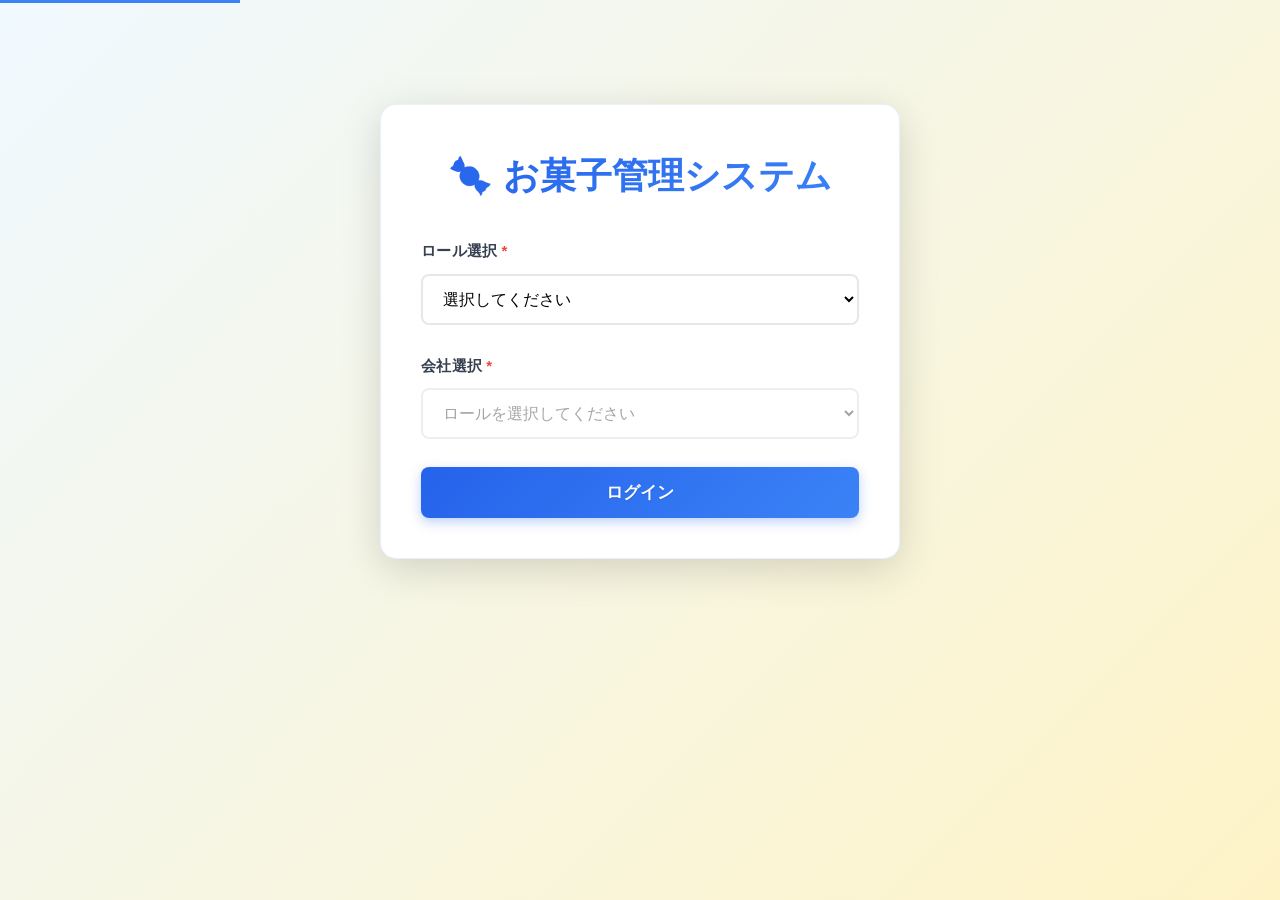
<file: index.html>
<!DOCTYPE html>
<html lang="ja">
<head>
  <meta charset="UTF-8">
  <meta name="viewport" content="width=device-width, initial-scale=1.0">
  <meta name="description" content="お菓子業界向けの商品管理・見積システム - メーカーと問屋をつなぐB2B取引プラットフォーム">
  <meta name="keywords" content="お菓子,商品管理,見積もり,B2B,メーカー,問屋">
  <title>お菓子業界 商品・見積管理システム</title>

  <!-- External CSS -->
  <link rel="stylesheet" href="css/styles.css">

  <!-- Favicon (optional) -->
  <link rel="icon" href="data:image/svg+xml,<svg xmlns=%22http://www.w3.org/2000/svg%22 viewBox=%220 0 100 100%22><text y=%22.9em%22 font-size=%2290%22>🍬</text></svg>">
</head>
<body>
  <!-- Skip to main content for accessibility -->
  <a href="#main-content" class="skip-to-main">メインコンテンツへスキップ</a>

  <div class="app-container">
    <!-- Header -->
    <header id="app-header" class="hidden" role="banner">
      <div class="header-content">
        <div class="logo">🍬 お菓子管理システム</div>
        <nav class="nav-tabs" id="nav-tabs" role="navigation" aria-label="メインナビゲーション"></nav>
        <div class="user-info">
          <div class="user-badge" id="user-badge" role="status"></div>
          <button class="btn-logout" onclick="app.logout()" aria-label="ログアウト">ログアウト</button>
        </div>
      </div>
    </header>

    <!-- Main Content -->
    <main id="main-content" role="main"></main>
  </div>

  <!-- Toast Notifications -->
  <div class="toast-container" id="toast-container" role="region" aria-live="polite" aria-atomic="true"></div>

  <!-- External JavaScript -->
  <script src="js/app.js"></script>
  <script>
    // Initialize the app when DOM is ready
    if (document.readyState === 'loading') {
      document.addEventListener('DOMContentLoaded', () => app.init());
    } else {
      app.init();
    }
  </script>
</body>
</html>
</file>
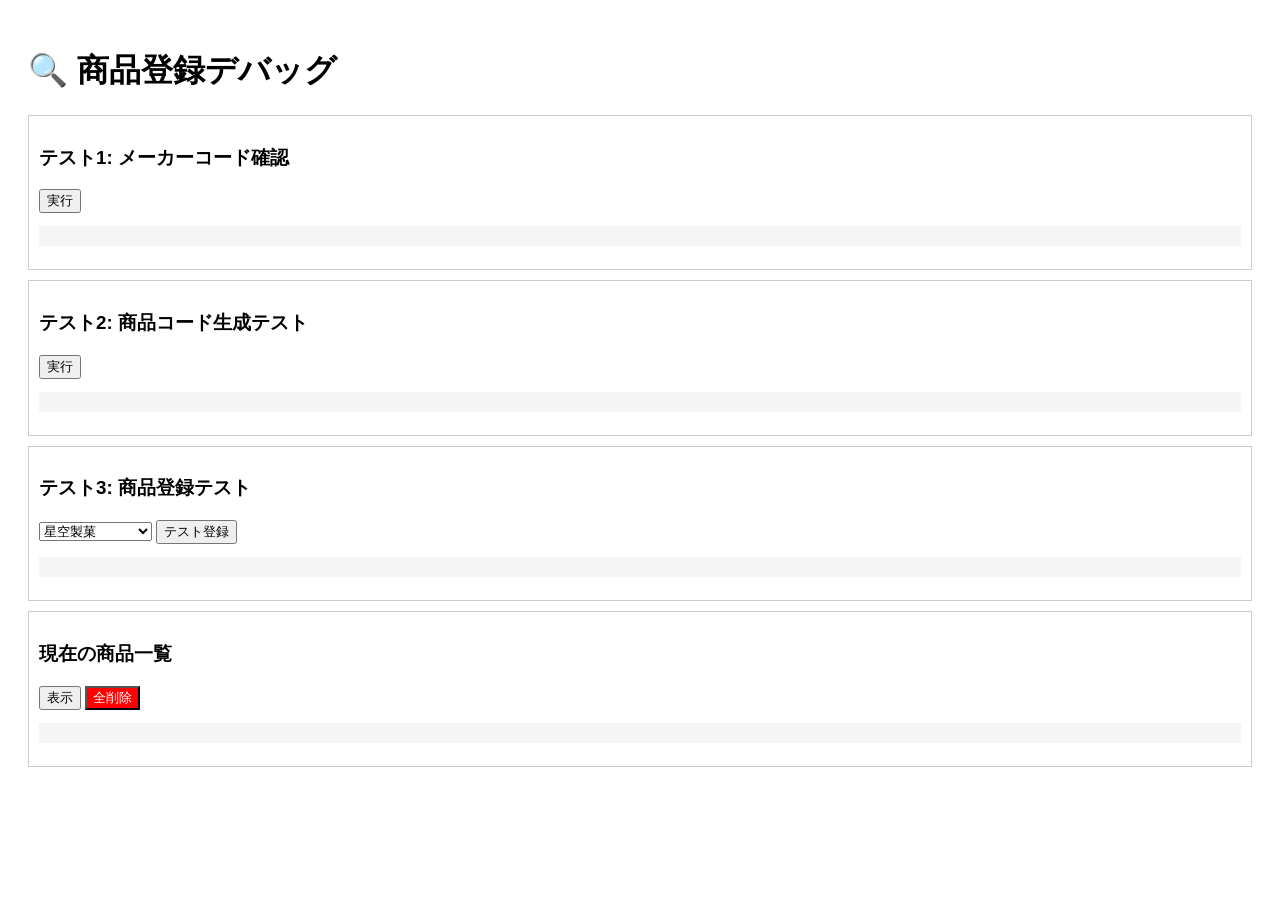
<file: debug.html>
<!DOCTYPE html>
<html lang="ja">
<head>
  <meta charset="UTF-8">
  <title>デバッグ - 商品登録テスト</title>
  <style>
    body { font-family: sans-serif; padding: 20px; }
    .test { padding: 10px; margin: 10px 0; border: 1px solid #ccc; }
    .success { background: #d4edda; }
    .error { background: #f8d7da; }
    pre { background: #f5f5f5; padding: 10px; overflow: auto; }
  </style>
</head>
<body>
  <h1>🔍 商品登録デバッグ</h1>

  <div class="test">
    <h3>テスト1: メーカーコード確認</h3>
    <button onclick="testManufacturerCodes()">実行</button>
    <pre id="result1"></pre>
  </div>

  <div class="test">
    <h3>テスト2: 商品コード生成テスト</h3>
    <button onclick="testProductCodeGeneration()">実行</button>
    <pre id="result2"></pre>
  </div>

  <div class="test">
    <h3>テスト3: 商品登録テスト</h3>
    <select id="testMaker">
      <option>星空製菓</option>
      <option>桜菓房</option>
      <option>風月堂</option>
      <option>旭飴本舗</option>
      <option>翔和ビスケット</option>
      <option>葵堂</option>
      <option>華月糖果</option>
      <option>夕凪キャンディ</option>
      <option>大和コンフェク</option>
      <option>瑞穂ショコラ</option>
      <option>麗峰パイ</option>
      <option>翠松煎餅</option>
      <option>朱鷺ラムネ</option>
      <option>千歳キャラメル</option>
      <option>燦光モナカ</option>
      <option>清流マシュマロ</option>
      <option>極光クラッカー</option>
      <option>若葉タルト</option>
      <option>月光ドラジェ</option>
      <option>琥珀ボンボン</option>
    </select>
    <button onclick="testProductRegistration()">テスト登録</button>
    <pre id="result3"></pre>
  </div>

  <div class="test">
    <h3>現在の商品一覧</h3>
    <button onclick="showProducts()">表示</button>
    <button onclick="clearProducts()" style="background: red; color: white;">全削除</button>
    <pre id="result4"></pre>
  </div>

  <script src="js/app.js"></script>
  <script>
    function testManufacturerCodes() {
      const MANUFACTURERS = [
        '星空製菓', '桜菓房', '風月堂', '旭飴本舗', '翔和ビスケット',
        '葵堂', '華月糖果', '夕凪キャンディ', '大和コンフェク', '瑞穂ショコラ',
        '麗峰パイ', '翠松煎餅', '朱鷺ラムネ', '千歳キャラメル', '燦光モナカ',
        '清流マシュマロ', '極光クラッカー', '若葉タルト', '月光ドラジェ', '琥珀ボンボン'
      ];

      let result = 'メーカーコードチェック:\n\n';
      const codes = {};

      MANUFACTURERS.forEach(m => {
        try {
          const code = generateProductCode(m, '飴').split('-')[0];
          result += `${m}: ${code}\n`;

          if (codes[code]) {
            result += `  ⚠️ 重複! ${codes[code]} と ${m}\n`;
          }
          codes[code] = m;
        } catch (e) {
          result += `${m}: ❌ エラー - ${e.message}\n`;
        }
      });

      document.getElementById('result1').textContent = result;
    }

    function testProductCodeGeneration() {
      const testCases = [
        { maker: '星空製菓', category: '飴' },
        { maker: '桜菓房', category: 'チョコ' },
        { maker: '燦光モナカ', category: 'その他' }
      ];

      let result = '商品コード生成テスト:\n\n';

      testCases.forEach(tc => {
        try {
          const code = generateProductCode(tc.maker, tc.category);
          result += `✅ ${tc.maker} - ${tc.category}: ${code}\n`;
        } catch (e) {
          result += `❌ ${tc.maker} - ${tc.category}: エラー - ${e.message}\n`;
        }
      });

      document.getElementById('result2').textContent = result;
    }

    function testProductRegistration() {
      const maker = document.getElementById('testMaker').value;

      try {
        const code = generateProductCode(maker, '飴');
        const product = {
          id: 'test-' + Date.now(),
          productCode: code,
          manufacturerName: maker,
          productName: 'テスト商品',
          category: '飴',
          description: 'デバッグ用テスト商品',
          price: 1000,
          lotSize: 50,
          imageBase64: null,
          imageMime: null,
          attachments: [],
          createdAt: new Date().toISOString(),
          updatedAt: new Date().toISOString()
        };

        dataStore.addProduct(product);

        document.getElementById('result3').textContent =
          `✅ 登録成功!\n\nメーカー: ${maker}\n商品コード: ${code}\n\n商品一覧を表示して確認してください。`;
      } catch (e) {
        document.getElementById('result3').textContent =
          `❌ 登録失敗\n\nエラー: ${e.message}\n\nStack:\n${e.stack}`;
      }
    }

    function showProducts() {
      const products = dataStore.getProducts();
      document.getElementById('result4').textContent =
        `商品数: ${products.length}件\n\n` +
        JSON.stringify(products, null, 2);
    }

    function clearProducts() {
      if (confirm('本当に全商品を削除しますか？')) {
        localStorage.removeItem('products');
        document.getElementById('result4').textContent = '✅ 全商品を削除しました';
      }
    }
  </script>
</body>
</html>
</file>
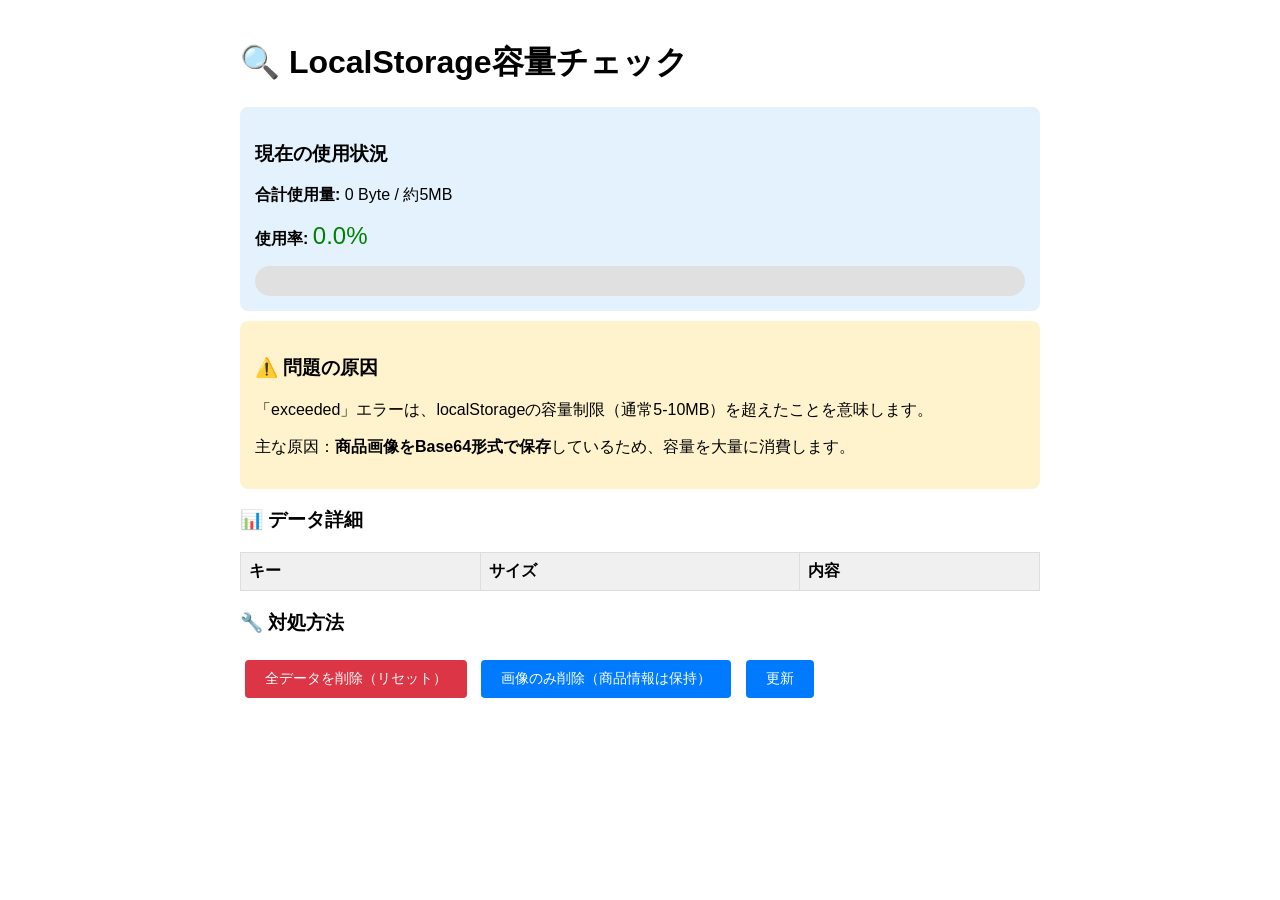
<file: storage-check.html>
<!DOCTYPE html>
<html lang="ja">
<head>
  <meta charset="UTF-8">
  <title>ストレージ容量チェック</title>
  <style>
    body { font-family: sans-serif; padding: 20px; max-width: 800px; margin: 0 auto; }
    .info { background: #e3f2fd; padding: 15px; border-radius: 8px; margin: 10px 0; }
    .warning { background: #fff3cd; padding: 15px; border-radius: 8px; margin: 10px 0; }
    .danger { background: #f8d7da; padding: 15px; border-radius: 8px; margin: 10px 0; }
    button { padding: 10px 20px; margin: 5px; cursor: pointer; font-size: 14px; }
    .btn-danger { background: #dc3545; color: white; border: none; border-radius: 4px; }
    .btn-primary { background: #007bff; color: white; border: none; border-radius: 4px; }
    pre { background: #f5f5f5; padding: 10px; overflow: auto; max-height: 300px; }
    table { width: 100%; border-collapse: collapse; margin: 10px 0; }
    th, td { border: 1px solid #ddd; padding: 8px; text-align: left; }
    th { background: #f0f0f0; }
  </style>
</head>
<body>
  <h1>🔍 LocalStorage容量チェック</h1>

  <div class="info">
    <h3>現在の使用状況</h3>
    <div id="usage"></div>
  </div>

  <div class="warning">
    <h3>⚠️ 問題の原因</h3>
    <p>「exceeded」エラーは、localStorageの容量制限（通常5-10MB）を超えたことを意味します。</p>
    <p>主な原因：<strong>商品画像をBase64形式で保存</strong>しているため、容量を大量に消費します。</p>
  </div>

  <h3>📊 データ詳細</h3>
  <div id="details"></div>

  <h3>🔧 対処方法</h3>
  <button class="btn-danger" onclick="clearAllData()">全データを削除（リセット）</button>
  <button class="btn-primary" onclick="clearImagesOnly()">画像のみ削除（商品情報は保持）</button>
  <button class="btn-primary" onclick="location.reload()">更新</button>

  <div id="result" style="margin-top: 20px;"></div>

  <script>
    function bytesToSize(bytes) {
      const sizes = ['Bytes', 'KB', 'MB', 'GB'];
      if (bytes === 0) return '0 Byte';
      const i = parseInt(Math.floor(Math.log(bytes) / Math.log(1024)));
      return Math.round(bytes / Math.pow(1024, i) * 100) / 100 + ' ' + sizes[i];
    }

    function checkStorage() {
      let total = 0;
      const details = [];

      for (let key in localStorage) {
        if (localStorage.hasOwnProperty(key)) {
          const size = (localStorage[key].length + key.length) * 2; // UTF-16
          total += size;

          let itemData = '';
          try {
            const parsed = JSON.parse(localStorage[key]);
            if (Array.isArray(parsed)) {
              itemData = `${parsed.length}件の配列`;
            } else if (typeof parsed === 'object') {
              itemData = `オブジェクト (${Object.keys(parsed).length}プロパティ)`;
            } else {
              itemData = String(parsed).substring(0, 50);
            }
          } catch (e) {
            itemData = String(localStorage[key]).substring(0, 50);
          }

          details.push({ key, size, data: itemData });
        }
      }

      details.sort((a, b) => b.size - a.size);

      // 使用状況表示
      const usagePercent = (total / (5 * 1024 * 1024) * 100).toFixed(1);
      let usageClass = 'info';
      if (usagePercent > 80) usageClass = 'danger';
      else if (usagePercent > 50) usageClass = 'warning';

      document.getElementById('usage').innerHTML = `
        <p><strong>合計使用量:</strong> ${bytesToSize(total)} / 約5MB</p>
        <p><strong>使用率:</strong> <span style="font-size: 24px; color: ${usagePercent > 80 ? 'red' : 'green'}">${usagePercent}%</span></p>
        <div style="background: #e0e0e0; height: 30px; border-radius: 15px; overflow: hidden;">
          <div style="background: ${usagePercent > 80 ? '#dc3545' : '#28a745'}; height: 100%; width: ${Math.min(usagePercent, 100)}%; transition: width 0.3s;"></div>
        </div>
      `;

      // 詳細表示
      let tableHTML = '<table><tr><th>キー</th><th>サイズ</th><th>内容</th></tr>';
      details.forEach(d => {
        tableHTML += `<tr><td>${d.key}</td><td>${bytesToSize(d.size)}</td><td>${d.data}</td></tr>`;
      });
      tableHTML += '</table>';

      document.getElementById('details').innerHTML = tableHTML;

      // 画像データの確認
      const products = JSON.parse(localStorage.getItem('products') || '[]');
      const productsWithImages = products.filter(p => p.imageBase64);

      if (productsWithImages.length > 0) {
        document.getElementById('details').innerHTML += `
          <div class="warning" style="margin-top: 15px;">
            <p><strong>⚠️ ${productsWithImages.length}件の商品に画像が含まれています</strong></p>
            <p>画像を削除すると容量を大幅に削減できます。</p>
          </div>
        `;
      }
    }

    function clearAllData() {
      if (confirm('本当に全データ（商品、見積、ユーザー情報）を削除しますか？\n\nこの操作は取り消せません。')) {
        localStorage.clear();
        document.getElementById('result').innerHTML = '<div class="info">✅ 全データを削除しました。ページをリロードしてください。</div>';
        setTimeout(() => location.reload(), 2000);
      }
    }

    function clearImagesOnly() {
      if (confirm('商品情報は保持したまま、画像データのみを削除しますか？')) {
        const products = JSON.parse(localStorage.getItem('products') || '[]');
        const productsWithoutImages = products.map(p => ({
          ...p,
          imageBase64: null,
          imageMime: null
        }));

        localStorage.setItem('products', JSON.stringify(productsWithoutImages));

        document.getElementById('result').innerHTML = '<div class="info">✅ 画像データを削除しました。容量が大幅に削減されました。</div>';
        setTimeout(() => location.reload(), 2000);
      }
    }

    // ページロード時に実行
    checkStorage();
  </script>
</body>
</html>
</file>
<file: css/styles.css>
/* Reset & Base */
    * {
      margin: 0;
      padding: 0;
      box-sizing: border-box;
    }

    body {
      font-family: -apple-system, BlinkMacSystemFont, "Segoe UI", Roboto, "Helvetica Neue", Arial, "Noto Sans JP", sans-serif;
      line-height: 1.7;
      color: #1f2937;
      background: linear-gradient(135deg, #f0f9ff 0%, #fef3c7 100%);
      background-attachment: fixed;
      min-height: 100vh;
      /* Mobile optimizations */
      -webkit-font-smoothing: antialiased;
      -moz-osx-font-smoothing: grayscale;
      -webkit-tap-highlight-color: rgba(0, 0, 0, 0);
      touch-action: manipulation;
    }

    /* Layout */
    .app-container {
      min-height: 100vh;
      display: flex;
      flex-direction: column;
    }

    header {
      background: linear-gradient(135deg, #1e40af 0%, #3b82f6 100%);
      color: white;
      padding: 1.25rem 0;
      box-shadow: 0 4px 12px rgba(30, 64, 175, 0.25);
      position: sticky;
      top: 0;
      z-index: 1000;
      border-bottom: 3px solid #1d4ed8;
    }

    .header-content {
      max-width: 1400px;
      margin: 0 auto;
      padding: 0 2rem;
      display: flex;
      justify-content: space-between;
      align-items: center;
    }

    .logo {
      font-size: 1.75rem;
      font-weight: 800;
      text-shadow: 0 2px 4px rgba(0, 0, 0, 0.2);
      letter-spacing: 0.5px;
    }

    .nav-tabs {
      display: flex;
      gap: 1rem;
    }

    .nav-tab {
      padding: 0.625rem 1.25rem;
      background: none;
      border: none;
      color: white;
      cursor: pointer;
      border-radius: 0.5rem;
      transition: all 0.3s ease;
      font-size: 1.0625rem;
      font-weight: 500;
      position: relative;
      overflow: hidden;
    }

    .nav-tab::before {
      content: '';
      position: absolute;
      top: 0;
      left: 0;
      right: 0;
      bottom: 0;
      background: rgba(255, 255, 255, 0.1);
      transform: scaleX(0);
      transform-origin: left;
      transition: transform 0.3s ease;
      border-radius: 0.5rem;
    }

    .nav-tab:hover::before {
      transform: scaleX(1);
    }

    .nav-tab:hover {
      background-color: rgba(255, 255, 255, 0.15);
      transform: translateY(-2px);
    }

    .nav-tab.active {
      background-color: rgba(255, 255, 255, 0.25);
      font-weight: 600;
      box-shadow: 0 2px 8px rgba(0, 0, 0, 0.15);
    }

    .user-info {
      display: flex;
      align-items: center;
      gap: 1rem;
    }

    .user-badge {
      padding: 0.625rem 1.125rem;
      background-color: rgba(255, 255, 255, 0.25);
      border-radius: 0.5rem;
      font-size: 0.9375rem;
      font-weight: 600;
      box-shadow: 0 2px 4px rgba(0, 0, 0, 0.1);
      border: 1px solid rgba(255, 255, 255, 0.3);
    }

    .btn-logout {
      padding: 0.625rem 1.25rem;
      background-color: #ef4444;
      color: white;
      border: none;
      border-radius: 0.5rem;
      cursor: pointer;
      transition: all 0.3s ease;
      font-weight: 600;
      box-shadow: 0 2px 8px rgba(239, 68, 68, 0.3);
    }

    .btn-logout:hover {
      background-color: #dc2626;
      transform: translateY(-2px);
      box-shadow: 0 4px 12px rgba(239, 68, 68, 0.4);
    }

    .btn-logout:active {
      transform: translateY(0);
    }

    main {
      flex: 1;
      max-width: 1400px;
      width: 100%;
      margin: 2.5rem auto;
      padding: 0 2rem;
    }

    /* Login Screen */
    .login-container {
      max-width: 520px;
      margin: 4rem auto;
      padding: 2.5rem;
      background: white;
      border-radius: 1rem;
      box-shadow: 0 10px 40px rgba(0, 0, 0, 0.15);
      border: 1px solid rgba(37, 99, 235, 0.1);
    }

    .login-title {
      font-size: 2.25rem;
      font-weight: 800;
      text-align: center;
      margin-bottom: 2rem;
      background: linear-gradient(135deg, #2563eb 0%, #3b82f6 100%);
      -webkit-background-clip: text;
      -webkit-text-fill-color: transparent;
      background-clip: text;
    }

    /* Form Elements */
    .form-group {
      margin-bottom: 1.75rem;
    }

    .form-label {
      display: block;
      margin-bottom: 0.625rem;
      font-weight: 600;
      color: #374151;
      font-size: 0.9375rem;
      letter-spacing: 0.3px;
    }

    .form-input,
    .form-select,
    .form-textarea {
      width: 100%;
      padding: 0.875rem 1rem;
      border: 2px solid #e5e7eb;
      border-radius: 0.5rem;
      font-size: 1rem;
      transition: all 0.3s ease;
      background-color: #ffffff;
    }

    .form-input:hover,
    .form-select:hover,
    .form-textarea:hover {
      border-color: #cbd5e1;
    }

    .form-input:focus,
    .form-select:focus,
    .form-textarea:focus {
      outline: none;
      border-color: #3b82f6;
      box-shadow: 0 0 0 4px rgba(59, 130, 246, 0.15);
      transform: translateY(-1px);
    }

    .form-textarea {
      min-height: 100px;
      resize: vertical;
    }

    .form-required {
      color: #ef4444;
      margin-left: 0.25rem;
    }

    /* Buttons */
    .btn {
      padding: 0.875rem 1.75rem;
      border: none;
      border-radius: 0.5rem;
      font-size: 1.0625rem;
      font-weight: 600;
      cursor: pointer;
      transition: all 0.3s cubic-bezier(0.4, 0, 0.2, 1);
      display: inline-flex;
      align-items: center;
      justify-content: center;
      gap: 0.5rem;
      position: relative;
      overflow: hidden;
      text-shadow: 0 1px 2px rgba(0, 0, 0, 0.1);
    }

    .btn::before {
      content: '';
      position: absolute;
      top: 50%;
      left: 50%;
      width: 0;
      height: 0;
      border-radius: 50%;
      background: rgba(255, 255, 255, 0.3);
      transform: translate(-50%, -50%);
      transition: width 0.6s, height 0.6s;
    }

    .btn:hover::before {
      width: 300px;
      height: 300px;
    }

    .btn:disabled {
      opacity: 0.6;
      cursor: not-allowed;
      transform: none !important;
    }

    .btn-primary {
      background: linear-gradient(135deg, #2563eb 0%, #3b82f6 100%);
      color: white;
      box-shadow: 0 4px 12px rgba(37, 99, 235, 0.3);
    }

    .btn-primary:hover:not(:disabled) {
      background: linear-gradient(135deg, #1d4ed8 0%, #2563eb 100%);
      transform: translateY(-2px);
      box-shadow: 0 6px 20px rgba(37, 99, 235, 0.4);
    }

    .btn-primary:active:not(:disabled) {
      transform: translateY(0);
    }

    .btn-success {
      background: linear-gradient(135deg, #10b981 0%, #34d399 100%);
      color: white;
      box-shadow: 0 4px 12px rgba(16, 185, 129, 0.3);
    }

    .btn-success:hover:not(:disabled) {
      background: linear-gradient(135deg, #059669 0%, #10b981 100%);
      transform: translateY(-2px);
      box-shadow: 0 6px 20px rgba(16, 185, 129, 0.4);
    }

    .btn-success:active:not(:disabled) {
      transform: translateY(0);
    }

    .btn-danger {
      background: linear-gradient(135deg, #ef4444 0%, #f87171 100%);
      color: white;
      box-shadow: 0 4px 12px rgba(239, 68, 68, 0.3);
    }

    .btn-danger:hover:not(:disabled) {
      background: linear-gradient(135deg, #dc2626 0%, #ef4444 100%);
      transform: translateY(-2px);
      box-shadow: 0 6px 20px rgba(239, 68, 68, 0.4);
    }

    .btn-danger:active:not(:disabled) {
      transform: translateY(0);
    }

    .btn-secondary {
      background: linear-gradient(135deg, #6b7280 0%, #9ca3af 100%);
      color: white;
      box-shadow: 0 4px 12px rgba(107, 114, 128, 0.3);
    }

    .btn-secondary:hover:not(:disabled) {
      background: linear-gradient(135deg, #4b5563 0%, #6b7280 100%);
      transform: translateY(-2px);
      box-shadow: 0 6px 20px rgba(107, 114, 128, 0.4);
    }

    .btn-secondary:active:not(:disabled) {
      transform: translateY(0);
    }

    .btn-outline {
      background-color: white;
      border: 2px solid #e5e7eb;
      color: #374151;
      box-shadow: 0 2px 8px rgba(0, 0, 0, 0.05);
    }

    .btn-outline:hover:not(:disabled) {
      background-color: #f9fafb;
      border-color: #3b82f6;
      color: #2563eb;
      transform: translateY(-2px);
      box-shadow: 0 4px 12px rgba(0, 0, 0, 0.1);
    }

    .btn-outline:active:not(:disabled) {
      transform: translateY(0);
    }

    .btn-block {
      width: 100%;
    }

    /* Cards */
    .card {
      background: white;
      border-radius: 1rem;
      box-shadow: 0 4px 20px rgba(0, 0, 0, 0.08);
      padding: 2rem;
      margin-bottom: 2rem;
      border: 1px solid rgba(0, 0, 0, 0.05);
      transition: all 0.3s ease;
    }

    .card:hover {
      box-shadow: 0 8px 30px rgba(0, 0, 0, 0.12);
    }

    .card-title {
      font-size: 1.75rem;
      font-weight: 700;
      margin-bottom: 1.5rem;
      color: #1f2937;
      padding-bottom: 0.75rem;
      border-bottom: 3px solid #e5e7eb;
      background: linear-gradient(135deg, #1f2937 0%, #374151 100%);
      -webkit-background-clip: text;
      -webkit-text-fill-color: transparent;
      background-clip: text;
    }

    .product-card {
      background: white;
      border-radius: 0.875rem;
      box-shadow: 0 4px 12px rgba(0, 0, 0, 0.08);
      overflow: hidden;
      transition: all 0.4s cubic-bezier(0.4, 0, 0.2, 1);
      cursor: pointer;
      border: 2px solid transparent;
    }

    .product-card:hover {
      transform: translateY(-8px) scale(1.02);
      box-shadow: 0 12px 32px rgba(0, 0, 0, 0.18);
      border-color: #3b82f6;
    }

    .product-card-image {
      width: 100%;
      height: 200px;
      object-fit: contain;
      background: linear-gradient(135deg, #f3f4f6 0%, #e5e7eb 100%);
      display: flex;
      align-items: center;
      justify-content: center;
      color: #9ca3af;
      font-size: 3.5rem;
      transition: all 0.3s ease;
    }

    .product-card:hover .product-card-image {
      transform: scale(1.05);
    }

    .product-card-image img {
      width: 100%;
      height: 100%;
      object-fit: contain;
    }

    .product-card-content {
      padding: 1.25rem;
    }

    .product-card-title {
      font-size: 1.1875rem;
      font-weight: 700;
      margin-bottom: 0.625rem;
      color: #1f2937;
      line-height: 1.4;
    }

    .product-card-meta {
      font-size: 0.875rem;
      color: #6b7280;
      margin-bottom: 0.5rem;
    }

    .product-card-price {
      font-size: 1.5rem;
      font-weight: 800;
      background: linear-gradient(135deg, #2563eb 0%, #3b82f6 100%);
      -webkit-background-clip: text;
      -webkit-text-fill-color: transparent;
      background-clip: text;
      margin-bottom: 0.75rem;
      letter-spacing: -0.5px;
    }

    /* Grid */
    .product-grid {
      display: grid;
      grid-template-columns: repeat(auto-fill, minmax(280px, 1fr));
      gap: 1.5rem;
      margin-top: 1.5rem;
    }

    /* Table */
    .table-container {
      overflow-x: auto;
      margin-top: 1.5rem;
      border-radius: 0.75rem;
      box-shadow: 0 2px 12px rgba(0, 0, 0, 0.06);
      -webkit-overflow-scrolling: touch;
      scrollbar-width: thin;
      scrollbar-color: #cbd5e1 #f3f4f6;
    }

    .table-container::-webkit-scrollbar {
      height: 8px;
    }

    .table-container::-webkit-scrollbar-track {
      background: #f3f4f6;
      border-radius: 4px;
    }

    .table-container::-webkit-scrollbar-thumb {
      background: #cbd5e1;
      border-radius: 4px;
    }

    .table-container::-webkit-scrollbar-thumb:hover {
      background: #94a3b8;
    }

    table {
      width: 100%;
      border-collapse: collapse;
      background: white;
      border-radius: 0.75rem;
      overflow: hidden;
    }

    thead {
      background: linear-gradient(135deg, #f9fafb 0%, #f3f4f6 100%);
      border-bottom: 2px solid #e5e7eb;
    }

    th {
      padding: 1rem 1.25rem;
      text-align: left;
      font-weight: 700;
      color: #1f2937;
      cursor: pointer;
      user-select: none;
      font-size: 0.9375rem;
      letter-spacing: 0.3px;
      transition: all 0.3s ease;
    }

    th:hover {
      background-color: #e5e7eb;
      color: #2563eb;
    }

    td {
      padding: 1rem 1.25rem;
      border-top: 1px solid #f3f4f6;
      color: #374151;
      font-size: 0.9375rem;
    }

    tbody tr {
      transition: all 0.3s ease;
    }

    tbody tr:hover {
      background-color: #f9fafb;
      transform: scale(1.005);
      box-shadow: 0 2px 8px rgba(0, 0, 0, 0.05);
    }

    /* Badges */
    .badge {
      display: inline-block;
      padding: 0.375rem 0.875rem;
      border-radius: 9999px;
      font-size: 0.875rem;
      font-weight: 600;
      letter-spacing: 0.3px;
      transition: all 0.3s ease;
    }

    .badge-primary {
      background: linear-gradient(135deg, #dbeafe 0%, #bfdbfe 100%);
      color: #1e40af;
      border: 1px solid #93c5fd;
    }

    .badge-success {
      background: linear-gradient(135deg, #d1fae5 0%, #a7f3d0 100%);
      color: #065f46;
      border: 1px solid #6ee7b7;
    }

    .badge-warning {
      background: linear-gradient(135deg, #fed7aa 0%, #fdba74 100%);
      color: #92400e;
      border: 1px solid #fb923c;
    }

    .badge-danger {
      background: linear-gradient(135deg, #fee2e2 0%, #fecaca 100%);
      color: #991b1b;
      border: 1px solid #fca5a5;
    }

    .badge-gray {
      background: linear-gradient(135deg, #f3f4f6 0%, #e5e7eb 100%);
      color: #374151;
      border: 1px solid #d1d5db;
    }

    .badge-count {
      background: linear-gradient(135deg, #ef4444 0%, #f87171 100%);
      color: white;
      min-width: 1.375rem;
      height: 1.375rem;
      display: inline-flex;
      align-items: center;
      justify-content: center;
      border-radius: 9999px;
      font-size: 0.75rem;
      font-weight: 700;
      margin-left: 0.5rem;
      box-shadow: 0 2px 6px rgba(239, 68, 68, 0.4);
      animation: pulse 2s cubic-bezier(0.4, 0, 0.6, 1) infinite;
    }

    @keyframes pulse {
      0%, 100% {
        opacity: 1;
      }
      50% {
        opacity: 0.8;
      }
    }

    /* Dropzone */
    .dropzone {
      border: 3px dashed #cbd5e1;
      border-radius: 0.75rem;
      padding: 2.5rem;
      text-align: center;
      transition: all 0.4s ease;
      cursor: pointer;
      background: linear-gradient(135deg, #f9fafb 0%, #f3f4f6 100%);
      position: relative;
      overflow: hidden;
    }

    .dropzone::before {
      content: '';
      position: absolute;
      top: -2px;
      left: -2px;
      right: -2px;
      bottom: -2px;
      background: linear-gradient(135deg, #3b82f6, #2563eb);
      border-radius: 0.75rem;
      opacity: 0;
      transition: opacity 0.4s ease;
      z-index: -1;
    }

    .dropzone:hover {
      border-color: #3b82f6;
      background: linear-gradient(135deg, #eff6ff 0%, #dbeafe 100%);
      transform: scale(1.02);
    }

    .dropzone:hover::before {
      opacity: 0.1;
    }

    .dropzone.drag-over {
      border-color: #3b82f6;
      background: linear-gradient(135deg, #dbeafe 0%, #bfdbfe 100%);
      transform: scale(1.05);
      box-shadow: 0 8px 24px rgba(59, 130, 246, 0.2);
    }

    .dropzone.drag-over::before {
      opacity: 0.2;
    }

    .dropzone-icon {
      font-size: 3.5rem;
      color: #9ca3af;
      margin-bottom: 1rem;
      transition: all 0.3s ease;
    }

    .dropzone:hover .dropzone-icon {
      transform: scale(1.1);
      color: #3b82f6;
    }

    .dropzone-text {
      color: #374151;
      margin-bottom: 0.5rem;
      font-weight: 600;
      font-size: 1.0625rem;
    }

    .dropzone-hint {
      font-size: 0.9375rem;
      color: #6b7280;
    }

    /* File List */
    .file-list {
      margin-top: 1.25rem;
    }

    .file-item {
      display: flex;
      align-items: center;
      justify-content: space-between;
      padding: 1rem 1.25rem;
      background: linear-gradient(135deg, #f9fafb 0%, #f3f4f6 100%);
      border-radius: 0.75rem;
      margin-bottom: 0.75rem;
      border: 2px solid #e5e7eb;
      transition: all 0.3s ease;
    }

    .file-item:hover {
      background: linear-gradient(135deg, #eff6ff 0%, #dbeafe 100%);
      border-color: #3b82f6;
      transform: translateX(4px);
      box-shadow: 0 4px 12px rgba(59, 130, 246, 0.15);
    }

    .file-info {
      display: flex;
      align-items: center;
      gap: 0.75rem;
      flex: 1;
    }

    .file-icon {
      font-size: 2rem;
      transition: transform 0.3s ease;
    }

    .file-item:hover .file-icon {
      transform: scale(1.15);
    }

    .file-details {
      flex: 1;
    }

    .file-name {
      font-weight: 600;
      color: #1f2937;
      margin-bottom: 0.375rem;
      font-size: 1rem;
    }

    .file-size {
      font-size: 0.875rem;
      color: #6b7280;
      font-weight: 500;
    }

    .file-actions {
      display: flex;
      gap: 0.5rem;
    }

    /* Image Preview */
    .image-preview {
      margin-top: 1rem;
      max-width: 100%;
    }

    .image-preview img {
      max-width: 100%;
      max-height: 400px;
      border-radius: 0.5rem;
      box-shadow: 0 2px 4px rgba(0, 0, 0, 0.1);
    }

    /* Filters */
    .filters {
      display: flex;
      gap: 1rem;
      margin-bottom: 1.5rem;
      flex-wrap: wrap;
    }

    .filter-group {
      flex: 1;
      min-width: 200px;
    }

    /* Search */
    .search-box {
      position: relative;
      flex: 1;
      min-width: 250px;
    }

    .search-input {
      width: 100%;
      padding: 0.875rem 1rem 0.875rem 2.75rem;
      border: 2px solid #e5e7eb;
      border-radius: 0.5rem;
      font-size: 1rem;
      transition: all 0.3s ease;
      background-color: white;
    }

    .search-input:hover {
      border-color: #cbd5e1;
    }

    .search-input:focus {
      outline: none;
      border-color: #3b82f6;
      box-shadow: 0 0 0 4px rgba(59, 130, 246, 0.15);
      transform: translateY(-1px);
    }

    .search-icon {
      position: absolute;
      left: 0.875rem;
      top: 50%;
      transform: translateY(-50%);
      color: #9ca3af;
      font-size: 1.125rem;
    }

    /* Pagination */
    .pagination {
      display: flex;
      justify-content: center;
      align-items: center;
      gap: 0.5rem;
      margin-top: 2rem;
    }

    .pagination-btn {
      padding: 0.5rem 1rem;
      border: 1px solid #d1d5db;
      background-color: white;
      border-radius: 0.375rem;
      cursor: pointer;
      transition: all 0.2s;
    }

    .pagination-btn:hover:not(:disabled) {
      background-color: #f3f4f6;
    }

    .pagination-btn:disabled {
      opacity: 0.5;
      cursor: not-allowed;
    }

    .pagination-btn.active {
      background-color: #2563eb;
      color: white;
      border-color: #2563eb;
    }

    .pagination-info {
      color: #6b7280;
      font-size: 0.875rem;
    }

    /* Modal */
    .modal-overlay {
      position: fixed;
      top: 0;
      left: 0;
      right: 0;
      bottom: 0;
      background-color: rgba(0, 0, 0, 0.6);
      backdrop-filter: blur(4px);
      display: flex;
      align-items: center;
      justify-content: center;
      z-index: 2000;
      padding: 1rem;
      animation: fadeIn 0.3s ease;
    }

    @keyframes fadeIn {
      from {
        opacity: 0;
      }
      to {
        opacity: 1;
      }
    }

    .modal {
      background: white;
      border-radius: 1rem;
      max-width: 800px;
      width: 100%;
      max-height: 90vh;
      overflow-y: auto;
      box-shadow: 0 24px 48px rgba(0, 0, 0, 0.25);
      animation: modalSlideIn 0.4s cubic-bezier(0.4, 0, 0.2, 1);
      border: 1px solid rgba(0, 0, 0, 0.1);
    }

    @keyframes modalSlideIn {
      from {
        transform: translateY(-50px) scale(0.95);
        opacity: 0;
      }
      to {
        transform: translateY(0) scale(1);
        opacity: 1;
      }
    }

    .modal-header {
      padding: 1.75rem 2rem;
      border-bottom: 2px solid #f3f4f6;
      display: flex;
      justify-content: space-between;
      align-items: center;
      background: linear-gradient(135deg, #fafafa 0%, #ffffff 100%);
    }

    .modal-title {
      font-size: 1.75rem;
      font-weight: 700;
      color: #1f2937;
      letter-spacing: -0.5px;
    }

    .modal-close {
      background: #f3f4f6;
      border: none;
      font-size: 1.5rem;
      cursor: pointer;
      color: #6b7280;
      padding: 0;
      width: 2.5rem;
      height: 2.5rem;
      display: flex;
      align-items: center;
      justify-content: center;
      border-radius: 0.5rem;
      transition: all 0.3s ease;
    }

    .modal-close:hover {
      background-color: #ef4444;
      color: white;
      transform: rotate(90deg);
    }

    .modal-body {
      padding: 2rem;
    }

    .modal-footer {
      padding: 1.75rem 2rem;
      border-top: 2px solid #f3f4f6;
      display: flex;
      justify-content: flex-end;
      gap: 1rem;
      background: linear-gradient(135deg, #ffffff 0%, #fafafa 100%);
    }

    /* Toast */
    .toast-container {
      position: fixed;
      top: 5rem;
      right: 1rem;
      z-index: 3000;
      display: flex;
      flex-direction: column;
      gap: 0.5rem;
    }

    .toast {
      background-color: white;
      border-radius: 0.5rem;
      box-shadow: 0 10px 15px rgba(0, 0, 0, 0.1);
      padding: 1rem 1.5rem;
      min-width: 300px;
      display: flex;
      align-items: center;
      gap: 0.75rem;
      animation: slideIn 0.3s ease-out;
    }

    @keyframes slideIn {
      from {
        transform: translateX(400px);
        opacity: 0;
      }
      to {
        transform: translateX(0);
        opacity: 1;
      }
    }

    @keyframes slideOut {
      from {
        transform: translateX(0);
        opacity: 1;
      }
      to {
        transform: translateX(400px);
        opacity: 0;
      }
    }

    .toast-success {
      border-left: 4px solid #10b981;
    }

    .toast-error {
      border-left: 4px solid #ef4444;
    }

    .toast-warning {
      border-left: 4px solid #f59e0b;
    }

    .toast-info {
      border-left: 4px solid #2563eb;
    }

    .toast-icon {
      font-size: 1.5rem;
    }

    .toast-message {
      flex: 1;
      color: #111827;
    }

    /* CSV Preview */
    .csv-preview {
      overflow-x: auto;
      margin-top: 1rem;
    }

    .csv-preview table {
      font-size: 0.875rem;
    }

    .csv-preview th,
    .csv-preview td {
      white-space: nowrap;
      padding: 0.5rem;
    }

    /* Detail View */
    .detail-section {
      margin-bottom: 2.5rem;
      padding: 1.25rem;
      background: linear-gradient(135deg, #fafafa 0%, #ffffff 100%);
      border-radius: 0.75rem;
      border-left: 4px solid #3b82f6;
      transition: all 0.3s ease;
    }

    .detail-section:hover {
      box-shadow: 0 4px 12px rgba(0, 0, 0, 0.05);
      transform: translateX(4px);
    }

    .detail-label {
      font-weight: 700;
      color: #1f2937;
      margin-bottom: 0.75rem;
      font-size: 0.9375rem;
      letter-spacing: 0.5px;
      text-transform: uppercase;
    }

    .detail-value {
      color: #374151;
      margin-bottom: 1rem;
      font-size: 1.0625rem;
      line-height: 1.7;
    }

    .detail-image {
      max-width: 100%;
      max-height: 500px;
      border-radius: 1rem;
      box-shadow: 0 8px 24px rgba(0, 0, 0, 0.15);
      transition: all 0.4s ease;
    }

    .detail-image:hover {
      transform: scale(1.02);
      box-shadow: 0 12px 32px rgba(0, 0, 0, 0.2);
    }

    /* Empty State */
    .empty-state {
      text-align: center;
      padding: 5rem 2rem;
      color: #6b7280;
    }

    .empty-state-icon {
      font-size: 5rem;
      margin-bottom: 1.5rem;
      color: #d1d5db;
      animation: float 3s ease-in-out infinite;
    }

    @keyframes float {
      0%, 100% {
        transform: translateY(0);
      }
      50% {
        transform: translateY(-10px);
      }
    }

    .empty-state-title {
      font-size: 1.5rem;
      font-weight: 700;
      margin-bottom: 0.75rem;
      color: #374151;
    }

    .empty-state-text {
      font-size: 1rem;
      color: #6b7280;
    }

    /* Utility Classes */
    .hidden {
      display: none !important;
    }

    .flex {
      display: flex;
    }

    .flex-between {
      display: flex;
      justify-content: space-between;
      align-items: center;
    }

    .gap-1 {
      gap: 0.5rem;
    }

    .gap-2 {
      gap: 1rem;
    }

    .mb-1 {
      margin-bottom: 0.5rem;
    }

    .mb-2 {
      margin-bottom: 1rem;
    }

    .mb-3 {
      margin-bottom: 1.5rem;
    }

    .mt-1 {
      margin-top: 0.5rem;
    }

    .mt-2 {
      margin-top: 1rem;
    }

    .text-center {
      text-align: center;
    }

    .text-right {
      text-align: right;
    }

    /* Responsive */
    @media (max-width: 768px) {
      body {
        font-size: 0.9375rem;
      }

      .header-content {
        flex-direction: column;
        gap: 0.75rem;
        padding: 0 1rem;
      }

      .logo {
        font-size: 1.25rem;
        text-align: center;
      }

      .nav-tabs {
        flex-wrap: wrap;
        gap: 0.5rem;
        justify-content: center;
        width: 100%;
      }

      .nav-tab {
        padding: 0.5rem 0.875rem;
        font-size: 0.9375rem;
        flex: 1 1 auto;
        min-width: fit-content;
      }

      .user-info {
        flex-direction: column;
        gap: 0.5rem;
        width: 100%;
      }

      .user-badge {
        width: 100%;
        text-align: center;
        font-size: 0.875rem;
        padding: 0.5rem;
      }

      .btn-logout {
        width: 100%;
        padding: 0.625rem;
      }

      main {
        margin: 1.5rem auto;
        padding: 0 1rem;
      }

      .login-container {
        margin: 2rem auto;
        padding: 1.5rem;
      }

      .login-title {
        font-size: 1.75rem;
      }

      .card {
        padding: 1.25rem;
        border-radius: 0.75rem;
      }

      .card-title {
        font-size: 1.375rem;
        margin-bottom: 1rem;
      }

      .filters {
        flex-direction: column;
        gap: 0.75rem;
      }

      .filter-group,
      .search-box {
        min-width: 100%;
      }

      .product-grid {
        grid-template-columns: 1fr;
        gap: 1rem;
      }

      .product-card-title {
        font-size: 1.0625rem;
      }

      .product-card-price {
        font-size: 1.25rem;
      }

      .product-card .btn {
        width: 100%;
      }

      .product-card .flex {
        flex-direction: column;
      }

      /* Mobile-friendly table */
      .table-container {
        overflow-x: auto;
        margin-top: 1rem;
        -webkit-overflow-scrolling: touch;
      }

      table {
        font-size: 0.8125rem;
        min-width: 600px;
      }

      th, td {
        padding: 0.75rem 0.5rem;
        white-space: nowrap;
      }

      /* Alternative: Card-based layout for tables on very small screens */
      @media (max-width: 480px) {
        .table-responsive {
          display: none;
        }

        .mobile-card-list {
          display: block !important;
        }
      }

      .mobile-card-list {
        display: none;
      }

      .mobile-card {
        background: white;
        border-radius: 0.75rem;
        padding: 1rem;
        margin-bottom: 1rem;
        border: 2px solid #e5e7eb;
        box-shadow: 0 2px 8px rgba(0, 0, 0, 0.06);
      }

      .mobile-card-row {
        display: flex;
        justify-content: space-between;
        padding: 0.5rem 0;
        border-bottom: 1px solid #f3f4f6;
      }

      .mobile-card-row:last-child {
        border-bottom: none;
      }

      .mobile-card-label {
        font-weight: 600;
        color: #6b7280;
        font-size: 0.8125rem;
      }

      .mobile-card-value {
        color: #1f2937;
        text-align: right;
        font-size: 0.875rem;
      }

      .mobile-card-actions {
        margin-top: 0.75rem;
        padding-top: 0.75rem;
        border-top: 2px solid #e5e7eb;
      }

      /* Buttons for mobile */
      .btn {
        padding: 0.75rem 1.25rem;
        font-size: 1rem;
        /* Larger touch targets */
        min-height: 44px;
      }

      .btn-block {
        width: 100%;
      }

      /* Form inputs for mobile */
      .form-input,
      .form-select,
      .form-textarea {
        font-size: 1rem;
        padding: 0.875rem;
        /* Prevent zoom on iOS */
        -webkit-text-size-adjust: 100%;
      }

      .form-label {
        font-size: 0.9375rem;
      }

      /* Modal for mobile */
      .modal {
        max-width: 100%;
        margin: 0.5rem;
        max-height: calc(100vh - 1rem);
        border-radius: 0.75rem;
      }

      .modal-header,
      .modal-body,
      .modal-footer {
        padding: 1.25rem;
      }

      .modal-title {
        font-size: 1.375rem;
      }

      .modal-close {
        width: 2rem;
        height: 2rem;
        font-size: 1.25rem;
      }

      /* Detail sections for mobile */
      .detail-section {
        margin-bottom: 1.5rem;
        padding: 1rem;
      }

      .detail-label {
        font-size: 0.875rem;
      }

      .detail-value {
        font-size: 1rem;
      }

      .detail-image {
        max-height: 300px;
      }

      /* File items for mobile */
      .file-item {
        flex-direction: column;
        align-items: flex-start;
        gap: 0.75rem;
        padding: 1rem;
      }

      .file-info {
        width: 100%;
      }

      .file-actions {
        width: 100%;
        flex-direction: column;
        gap: 0.5rem;
      }

      .file-actions .btn {
        width: 100%;
      }

      /* Dropzone for mobile */
      .dropzone {
        padding: 2rem 1rem;
      }

      .dropzone-icon {
        font-size: 3rem;
      }

      .dropzone-text {
        font-size: 1rem;
      }

      .dropzone-hint {
        font-size: 0.875rem;
      }

      /* Badge adjustments */
      .badge {
        font-size: 0.8125rem;
        padding: 0.3125rem 0.75rem;
      }

      /* Empty state for mobile */
      .empty-state {
        padding: 3rem 1rem;
      }

      .empty-state-icon {
        font-size: 4rem;
      }

      .empty-state-title {
        font-size: 1.25rem;
      }

      .empty-state-text {
        font-size: 0.9375rem;
      }

      /* Flex utilities for mobile */
      .flex-between {
        flex-direction: column;
        align-items: flex-start;
        gap: 1rem;
      }

      .flex-between .btn {
        width: 100%;
      }
    }

    /* Extra small devices (phones in portrait, less than 480px) */
    @media (max-width: 480px) {
      .logo {
        font-size: 1.125rem;
      }

      .nav-tab {
        font-size: 0.875rem;
        padding: 0.5rem 0.625rem;
      }

      .card {
        padding: 1rem;
      }

      .card-title {
        font-size: 1.25rem;
      }

      .product-card-content {
        padding: 1rem;
      }

      .btn {
        padding: 0.625rem 1rem;
        font-size: 0.9375rem;
      }

      .modal-title {
        font-size: 1.25rem;
      }
    }

    /* Product Code Badge */
    .product-code {
      display: inline-flex;
      align-items: center;
      gap: 0.375rem;
      padding: 0.375rem 0.75rem;
      background: linear-gradient(135deg, #dbeafe 0%, #bfdbfe 100%);
      border: 1px solid #93c5fd;
      border-radius: 0.375rem;
      font-weight: 600;
      font-size: 0.875rem;
      color: #1e40af;
      font-family: 'Courier New', monospace;
      letter-spacing: 0.5px;
    }

    /* Enhanced Filter Section */
    .filters {
      background: linear-gradient(135deg, #f9fafb 0%, #ffffff 100%);
      padding: 1.5rem;
      border-radius: 0.75rem;
      border: 2px solid #e5e7eb;
      box-shadow: 0 2px 8px rgba(0, 0, 0, 0.05);
    }

    /* Focus States for Accessibility */
    button:focus-visible,
    input:focus-visible,
    select:focus-visible,
    textarea:focus-visible {
      outline: 3px solid #3b82f6;
      outline-offset: 2px;
    }

    /* Loading State */
    .loading {
      display: inline-block;
      width: 20px;
      height: 20px;
      border: 3px solid #f3f4f6;
      border-top-color: #3b82f6;
      border-radius: 50%;
      animation: spin 0.6s linear infinite;
    }

    @keyframes spin {
      to { transform: rotate(360deg); }
    }

    /* Improved Badge Styles */
    .badge-info {
      background: linear-gradient(135deg, #e0e7ff 0%, #c7d2fe 100%);
      color: #3730a3;
      border: 1px solid #a5b4fc;
    }

    /* Product Grid Enhancements */
    @media (min-width: 1024px) {
      .product-grid {
        grid-template-columns: repeat(auto-fill, minmax(300px, 1fr));
      }
    }

    /* Better Empty State */
    .empty-state-action {
      margin-top: 1.5rem;
    }

    /* Skip to Main Content (Accessibility) */
    .skip-to-main {
      position: absolute;
      top: -40px;
      left: 0;
      background: #3b82f6;
      color: white;
      padding: 0.5rem 1rem;
      text-decoration: none;
      z-index: 9999;
    }

    .skip-to-main:focus {
      top: 0;
    }

    /* Print Styles */
    @media print {
      header,
      .btn,
      .filters,
      .nav-tabs {
        display: none !important;
      }

      .product-card {
        break-inside: avoid;
        page-break-inside: avoid;
      }

      body {
        background: white;
      }
    }

    /* High Contrast Mode Support */
    @media (prefers-contrast: high) {
      .btn,
      .badge,
      .product-card {
        border: 2px solid currentColor;
      }
    }

    /* Reduced Motion Support */
    @media (prefers-reduced-motion: reduce) {
      *,
      *::before,
      *::after {
        animation-duration: 0.01ms !important;
        animation-iteration-count: 1 !important;
        transition-duration: 0.01ms !important;
      }
    }
</file>
